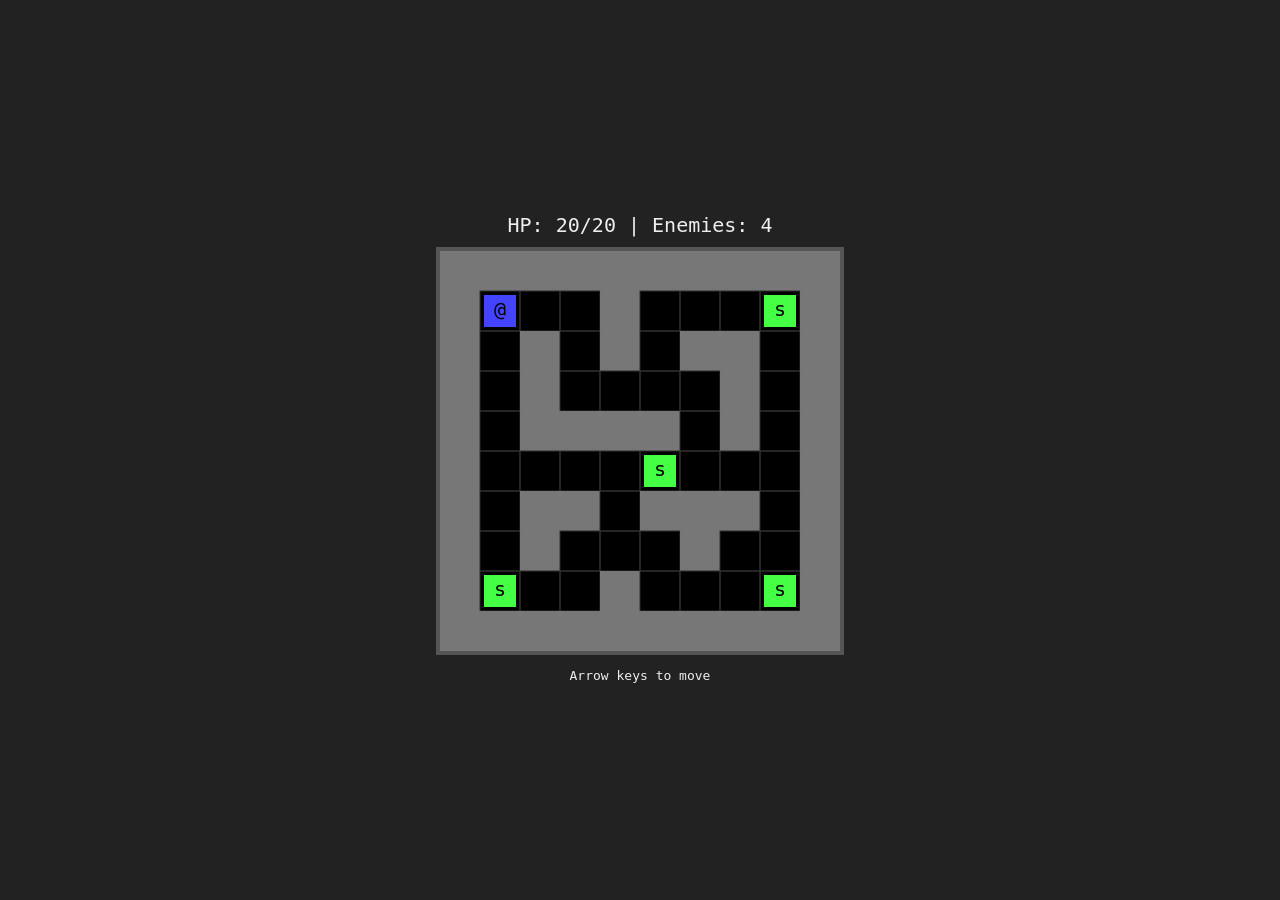
<file: 08_opencode_make_game/step1/index.html>
<!DOCTYPE html>
<html lang="ja">
<head>
    <meta charset="UTF-8">
    <meta name="viewport" content="width=device-width, initial-scale=1.0">
    <title>Simple Roguelike</title>
    <link rel="stylesheet" href="style.css">
</head>
<body>
    <div id="game-container">
        <div id="status">HP: <span id="hp">20</span>/20 | Enemies: <span id="enemy-count">0</span></div>
        <canvas id="gameCanvas" width="400" height="400"></canvas>
        <div id="message">Arrow keys to move</div>
        <div id="overlay" class="hidden">
            <div id="result-text"></div>
            <button onclick="location.reload()">Retry</button>
        </div>
    </div>
    <script src="script.js"></script>
</body>
</html>
</file>
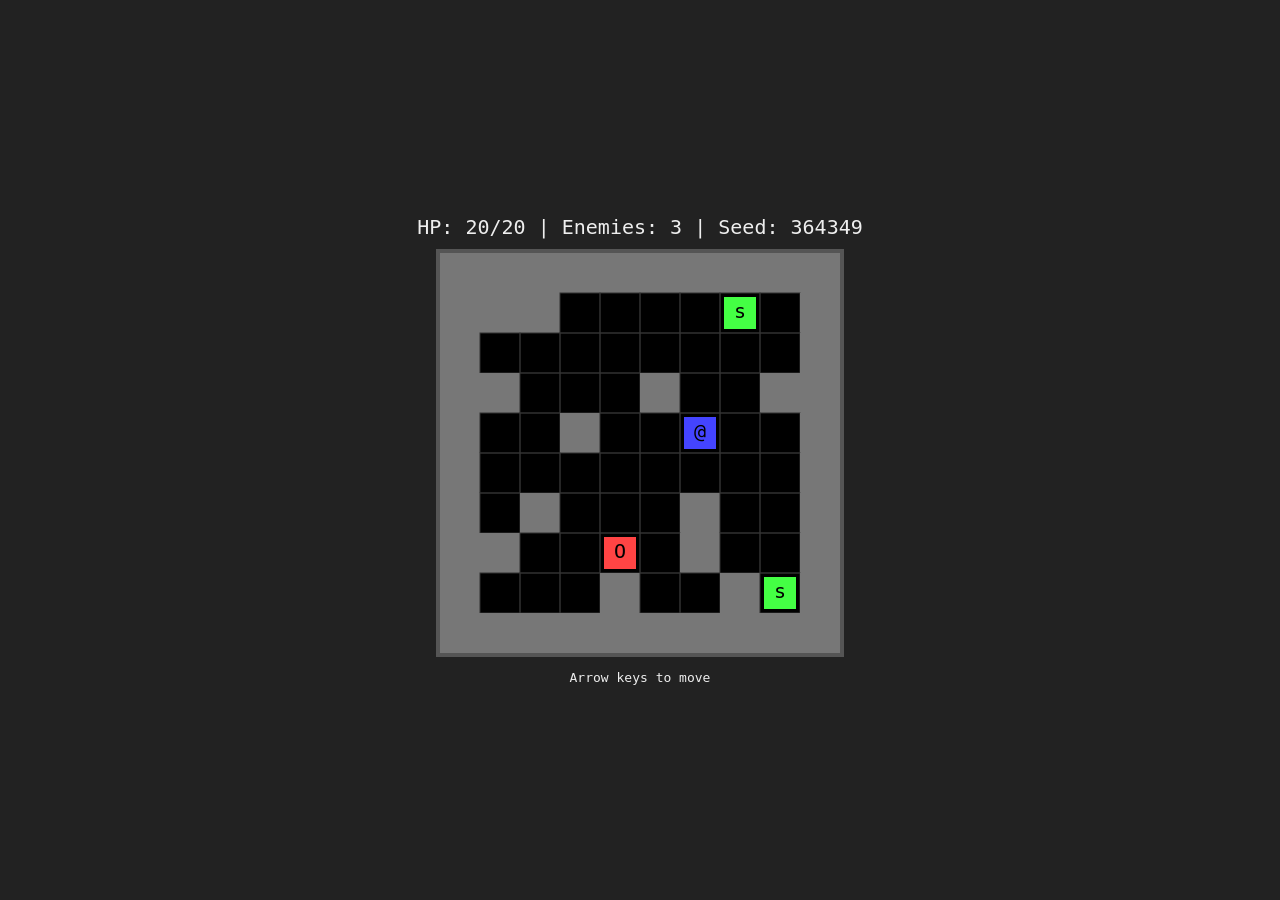
<file: 08_opencode_make_game/step3/index.html>
<!DOCTYPE html>
<html lang="ja">
<head>
    <meta charset="UTF-8">
    <meta name="viewport" content="width=device-width, initial-scale=1.0">
    <title>Simple Roguelike</title>
    <link rel="stylesheet" href="style.css">
</head>
<body>
    <div id="game-container">
        <div id="status">HP: <span id="hp">20</span>/20 | Enemies: <span id="enemy-count">0</span> | Seed: <span id="seed-val">0</span></div>
        <canvas id="gameCanvas" width="400" height="400"></canvas>
        <div id="message">Arrow keys to move</div>
        <div id="overlay" class="hidden">
            <div id="result-text"></div>
            <button onclick="location.reload()">Retry</button>
        </div>
    </div>
    <script src="script.js"></script>
</body>
</html>
</file>
<file: 08_opencode_make_game/step1/style.css>
body {
    background-color: #222;
    color: #eee;
    display: flex;
    justify-content: center;
    align-items: center;
    height: 100vh;
    margin: 0;
    font-family: monospace;
}

#game-container {
    position: relative;
    text-align: center;
}

#status {
    font-size: 20px;
    margin-bottom: 10px;
}

canvas {
    border: 4px solid #555;
    background-color: #000;
}

#message {
    margin-top: 10px;
    height: 20px;
}

#overlay {
    position: absolute;
    top: 0;
    left: 0;
    width: 100%;
    height: 100%;
    background: rgba(0, 0, 0, 0.7);
    display: flex;
    flex-direction: column;
    justify-content: center;
    align-items: center;
    font-size: 32px;
    font-weight: bold;
}

#overlay.hidden {
    display: none;
}

button {
    margin-top: 20px;
    padding: 10px 20px;
    font-size: 18px;
    cursor: pointer;
}
</file>
<file: 08_opencode_make_game/step3/style.css>
body {
    background-color: #222;
    color: #eee;
    display: flex;
    justify-content: center;
    align-items: center;
    height: 100vh;
    margin: 0;
    font-family: monospace;
}

#game-container {
    position: relative;
    text-align: center;
}

#status {
    font-size: 20px;
    margin-bottom: 10px;
}

canvas {
    border: 4px solid #555;
    background-color: #000;
}

#message {
    margin-top: 10px;
    height: auto;
    white-space: pre-line;
}

#overlay {
    position: absolute;
    top: 0;
    left: 0;
    width: 100%;
    height: 100%;
    background: rgba(0, 0, 0, 0.7);
    display: flex;
    flex-direction: column;
    justify-content: center;
    align-items: center;
    font-size: 32px;
    font-weight: bold;
}

#overlay.hidden {
    display: none;
}

button {
    margin-top: 20px;
    padding: 10px 20px;
    font-size: 18px;
    cursor: pointer;
}
</file>
